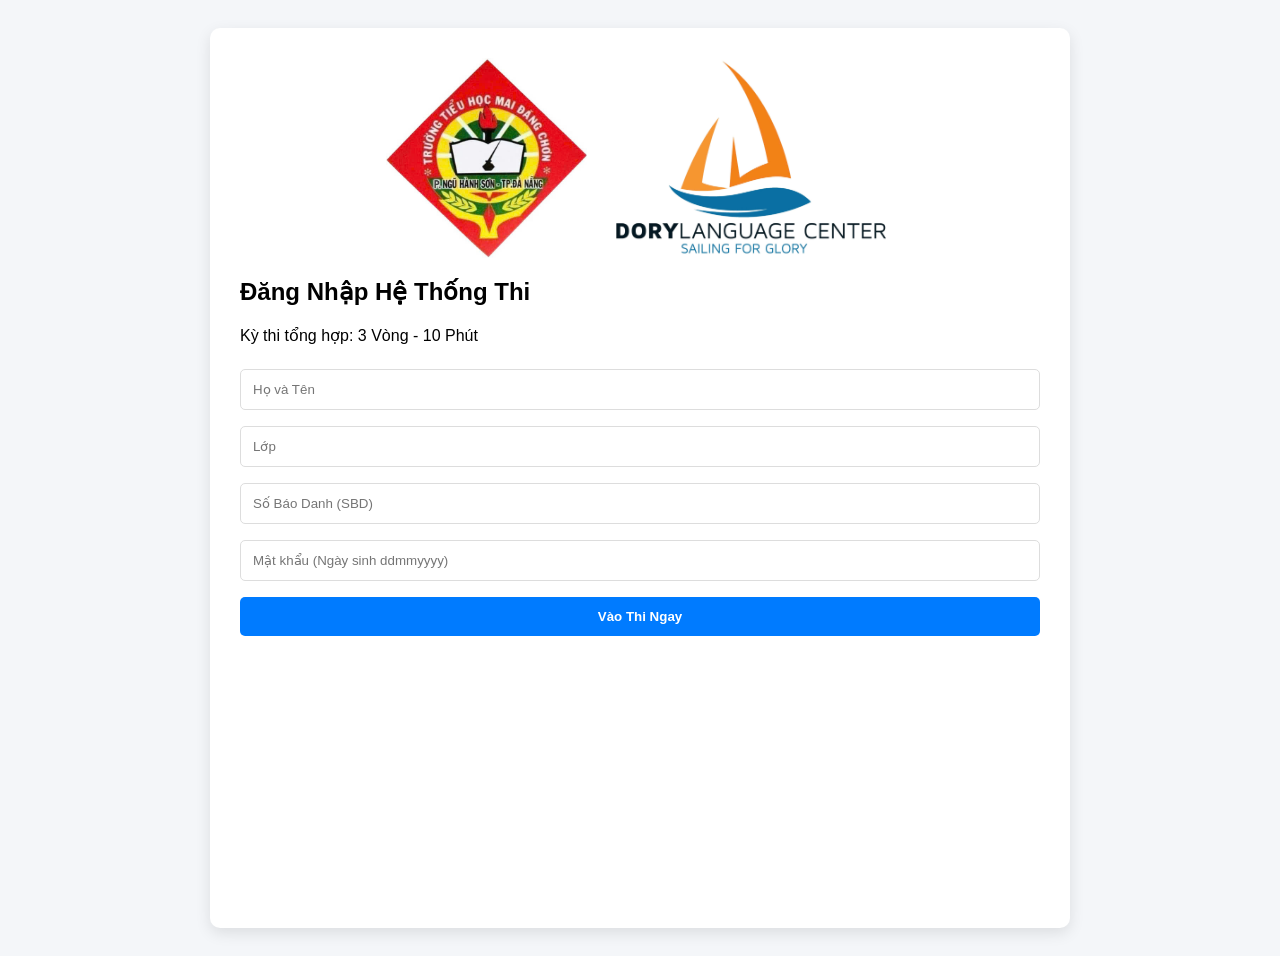
<file: index.html>
<!DOCTYPE html>
<html lang="vi">

<head>
    <meta charset="UTF-8">
    <meta name="viewport" content="width=device-width, initial-scale=1.0">
    <title>Cuộc Thi Tiếng Anh Online</title>
    <link rel="stylesheet" href="style.css">
    <link rel="icon" href="data:;base64,iVBORw0KGgo=">
</head>

<body>

    <div id="login-container">
        <div class="logo-header">
            <img src="LOGO_maiDangChon.jpg" alt="Logo Trung Tâm 1" class="academy-logo">
            <img src="LogoDory.jpg" alt="Logo Trung Tâm 2" class="academy-logo">
        </div>
        <h2>Đăng Nhập Hệ Thống Thi</h2>
        <p class="sub-title">Kỳ thi tổng hợp: 3 Vòng - 10 Phút</p>

        <div class="input-group">
            <input type="text" id="student-name" placeholder="Họ và Tên">
            <input type="text" id="student-class" placeholder="Lớp">
            <input type="text" id="student-sbd" placeholder="Số Báo Danh (SBD)">
            <input type="password" id="student-password" placeholder="Mật khẩu (Ngày sinh ddmmyyyy)">
        </div>

        <button id="start-btn">Vào Thi Ngay</button>
        <p id="login-message" class="message"></p>
    </div>

    <div id="quiz-container" class="hidden">
        <div class="quiz-header">
            <div class="header-info">
                <h3>Bài Thi Tổng Hợp</h3>
                <p style="font-size: 0.9em; color: #666;">Thí sinh lưu ý thời gian làm bài</p>
            </div>
            <div id="timer">
                Thời gian còn lại: <span id="time-left">10:00</span>
            </div>
        </div>

        <div id="questions-wrapper">
        </div>

        <div id="questions-wrapper">
        </div>

        <div class="control-bar">
            <button id="early-submit-btn" class="secondary-btn">Nộp bài ngay</button>

            <button id="next-btn" class="primary-btn">Câu tiếp theo ➜</button>
        </div>
    </div>

    <div id="result-container" class="hidden">
        <div class="result-box">
            <h2>Kết Quả Nộp Bài</h2>
            <div class="result-icon">📝</div>
            <p id="result-message" class="message"></p>
            <p id="result-detail" style="color: #555; margin-top: 10px;"></p>
            <p style="font-size: 0.8em; color: #888; margin-top: 20px;">Hệ thống đã ghi nhận kết quả. Bạn có thể tắt
                trình duyệt.</p>
        </div>
    </div>

    <script src="script.js"></script>

</body>

</html>
</file>
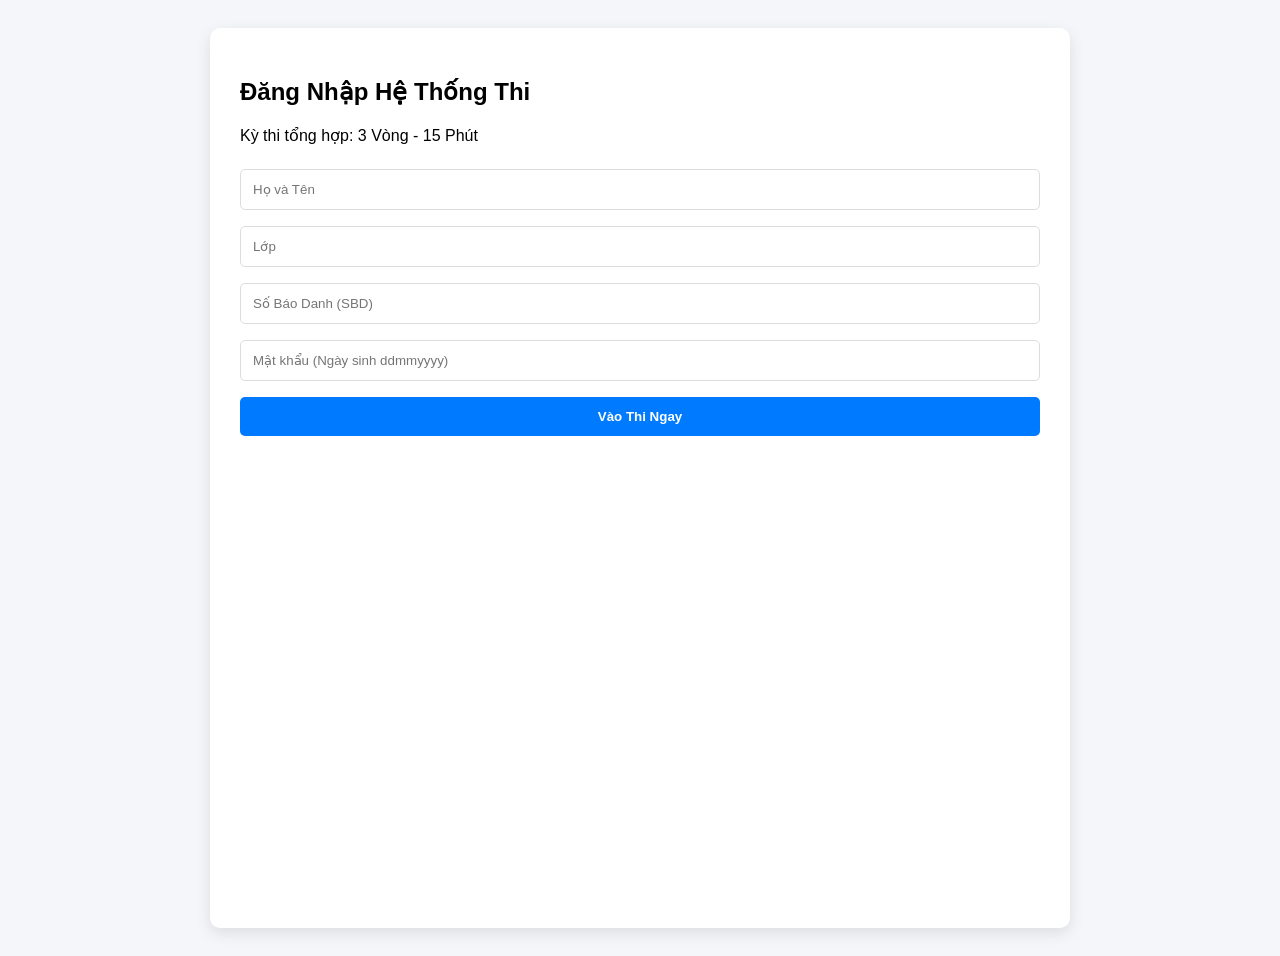
<file: main.html>
<!DOCTYPE html>
<html lang="vi">
<head>
    <meta charset="UTF-8">
    <meta name="viewport" content="width=device-width, initial-scale=1.0">
    <title>Cuộc Thi Tiếng Anh Online</title>
    <link rel="stylesheet" href="style.css">
    <link rel="icon" href="data:;base64,iVBORw0KGgo="> </head>
<body>

    <div id="login-container">
        <h2>Đăng Nhập Hệ Thống Thi</h2>
        <p class="sub-title">Kỳ thi tổng hợp: 3 Vòng - 15 Phút</p>
        
        <div class="input-group">
            <input type="text" id="student-name" placeholder="Họ và Tên">
            <input type="text" id="student-class" placeholder="Lớp">
            <input type="text" id="student-sbd" placeholder="Số Báo Danh (SBD)">
            <input type="password" id="student-password" placeholder="Mật khẩu (Ngày sinh ddmmyyyy)">
        </div>
        
        <button id="start-btn">Vào Thi Ngay</button>
        <p id="login-message" class="message"></p>
    </div>

    <div id="quiz-container" class="hidden">
        <div class="quiz-header">
            <div class="header-info">
                <h3>Bài Thi Tổng Hợp</h3>
                <p style="font-size: 0.9em; color: #666;">Thí sinh lưu ý thời gian làm bài</p>
            </div>
            <div id="timer">
                Thời gian còn lại: <span id="time-left">15:00</span>
            </div>
        </div>
        
        <div id="questions-wrapper">
            </div>

        <div class="submit-section">
            <button id="submit-btn">Nộp Bài Thi</button>
        </div>
    </div>

    <div id="result-container" class="hidden">
        <div class="result-box">
            <h2>Kết Quả Nộp Bài</h2>
            <div class="result-icon">📝</div>
            <p id="result-message" class="message"></p>
            <p id="result-detail" style="color: #555; margin-top: 10px;"></p>
            <p style="font-size: 0.8em; color: #888; margin-top: 20px;">Hệ thống đã ghi nhận kết quả. Bạn có thể tắt trình duyệt.</p>
        </div>
    </div>

    <script src="script.js"></script>

</body>
</html>
</file>
<file: style.css>
/* --- CƠ BẢN --- */
body { font-family: 'Segoe UI', Tahoma, Geneva, Verdana, sans-serif; background-color: #f4f6f9; display: flex; justify-content: center; padding: 20px; min-height: 100vh; }
.hidden { display: none !important; }
#login-container, #quiz-container, #result-container { background: white; padding: 30px; border-radius: 10px; box-shadow: 0 5px 15px rgba(0,0,0,0.1); width: 100%; max-width: 800px; }

/* --- INPUT & BUTTON --- */
input, select, button { width: 100%; padding: 12px; margin: 8px 0; border: 1px solid #ddd; border-radius: 5px; box-sizing: border-box; }
button { background-color: #007bff; color: white; border: none; font-weight: bold; cursor: pointer; transition: 0.3s; }
button:hover { background-color: #0056b3; }
button:disabled { background-color: #ccc; cursor: not-allowed; }

/* --- CÂU HỎI --- */
.question-block { margin-bottom: 30px; padding-bottom: 20px; border-bottom: 1px solid #eee; }
.question-text { font-weight: 600; font-size: 1.1em; color: #333; margin-bottom: 15px; }
.question-media { text-align: center; margin-bottom: 15px; }
.q-img { max-width: 100%; max-height: 200px; border-radius: 8px; }

/* --- DẠNG TRẮC NGHIỆM (TEXT) --- */
.options label { display: block; padding: 10px; background: #f9f9f9; margin-bottom: 5px; border-radius: 5px; cursor: pointer; }
.options label:hover { background: #eef; }
.options input { width: auto; margin-right: 10px; }

/* --- DẠNG TRẮC NGHIỆM (ẢNH) --- */
.options-grid { display: grid; grid-template-columns: repeat(2, 1fr); gap: 15px; }
@media(min-width:600px) { .options-grid { grid-template-columns: repeat(4, 1fr); } }
.option-image-box { border: 2px solid #eee; padding: 5px; border-radius: 8px; cursor: pointer; transition: 0.2s; text-align: center; }
.option-image-box img { width: 100%; height: 100px; object-fit: contain; }
.option-image-box:has(input:checked) { border-color: #007bff; background: #e7f3ff; }
/* Fallback cho trình duyệt cũ */
.option-image-box input:checked + img { border: 3px solid #007bff; }

/* --- DẠNG ĐIỀN TỪ --- */
.fill-input { border: 2px solid #007bff; background: #fffdf0; font-weight: bold; }

/* --- DẠNG SẮP XẾP ẢNH --- */
.arrange-container { display: grid; grid-template-columns: repeat(2, 1fr); gap: 10px; }
.arrange-item { position: relative; border: 1px solid #ddd; padding: 10px; border-radius: 8px; text-align: center; }
.arrange-label { position: absolute; top: 5px; left: 5px; background: #007bff; color: white; width: 25px; height: 25px; border-radius: 50%; display: flex; align-items: center; justify-content: center; font-weight: bold; }
.arrange-item img { width: 100%; height: 80px; object-fit: cover; }
.arrange-input { width: 60px; text-align: center; font-weight: bold; margin-top: 5px; }

/* --- DẠNG SẮP XẾP TỪ --- */
.answer-zone { min-height: 50px; border-bottom: 2px dashed #aaa; padding: 10px; margin-bottom: 15px; display: flex; flex-wrap: wrap; gap: 10px; background: #fff; }
.word-bank { display: flex; flex-wrap: wrap; gap: 10px; }
.word-btn { width: auto; background: white; border: 1px solid #ccc; border-radius: 20px; padding: 5px 15px; box-shadow: 0 2px 0 #ddd; color: #333; }
.word-btn.selected { background: #e7f3ff; border-color: #007bff; color: #007bff; }

/* --- THÔNG BÁO --- */
.message { text-align: center; margin-top: 10px; font-weight: bold; }
.message.error { color: red; }
.message.success { color: green; }



/* Thêm vào style.css */

.quiz-header {
    display: flex;
    justify-content: space-between;
    align-items: center;
    background-color: #fff;
    padding: 15px;
    border-bottom: 2px solid #007bff;
    
    /* Làm đồng hồ dính chặt lên trên cùng khi cuộn */
    position: sticky;
    top: 0;
    z-index: 1000;
    box-shadow: 0 2px 5px rgba(0,0,0,0.1);
}

#timer {
    font-size: 1.2em;
    font-weight: bold;
    color: #d9534f; /* Màu đỏ cho khẩn cấp */
    background: #fff;
    padding: 5px 10px;
    border-radius: 5px;
    border: 2px solid #d9534f;
}

/* Thêm style cho tiêu đề từng vòng phân cách */
.round-divider {
    background-color: #8ec1f3;
    color: #495057;
    padding: 10px;
    margin: 20px 0 10px 0;
    font-weight: bold;
    text-transform: uppercase;
    border-left: 5px solid #ec8927;
    border-radius: 4px;
}

/* --- STYLE CHO LOGO TRUNG TÂM --- */
.logo-header {
    display: flex;
    justify-content: center; /* Căn giữa 2 logo */
    align-items: center;
    gap: 20px; /* Khoảng cách giữa 2 logo */
    margin-bottom: 20px; /* Khoảng cách từ logo xuống tiêu đề */
}

.academy-logo {
    max-height: 200px; /* Chiều cao tối đa, tránh logo quá to */
    max-width: 45%;   /* Đảm bảo 2 logo không bị tràn ra ngoài trên điện thoại */
    object-fit: contain; /* Giữ nguyên tỷ lệ ảnh không bị méo */
    display: block;
}



/* --- NÚT NGHE AUDIO MỚI --- */
.audio-btn {
    background-color: #28a745; /* Màu xanh lá */
    color: white;
    border: none;
    padding: 8px 15px;
    border-radius: 20px;
    cursor: pointer;
    font-size: 0.9em;
    display: inline-flex;
    align-items: center;
    gap: 5px;
    width: auto; /* Không chiếm hết dòng */
}

.audio-btn:hover {
    background-color: #218838;
}

.audio-btn:disabled {
    background-color: #ccc;
    cursor: not-allowed;
}

.playing {
    background-color: #dc3545 !important; /* Màu đỏ khi đang phát */
    animation: pulse 1.5s infinite;
}

@keyframes pulse {
    0% { box-shadow: 0 0 0 0 rgba(220, 53, 69, 0.7); }
    70% { box-shadow: 0 0 0 10px rgba(220, 53, 69, 0); }
    100% { box-shadow: 0 0 0 0 rgba(220, 53, 69, 0); }
}

/* --- THANH ĐIỀU HƯỚNG --- */
.control-bar {
    display: flex;
    justify-content: space-between; /* Đẩy 2 nút ra 2 góc */
    align-items: center;
    margin-top: 20px;
    padding-top: 20px;
    border-top: 1px solid #eee;
}

.primary-btn {
    background-color: #007bff;
    color: white;
    padding: 12px 30px;
    font-size: 1.1em;
    border-radius: 8px;
    border: none;
    cursor: pointer;
    transition: 0.3s;
}
.primary-btn:hover { background-color: #0056b3; box-shadow: 0 4px 10px rgba(0,0,0,0.2); }

.secondary-btn {
    background-color: #6c757d; /* Màu xám */
    color: white;
    padding: 10px 20px;
    border-radius: 8px;
    border: none;
    cursor: pointer;
}
.secondary-btn:hover { background-color: #5a6268; }
</file>
